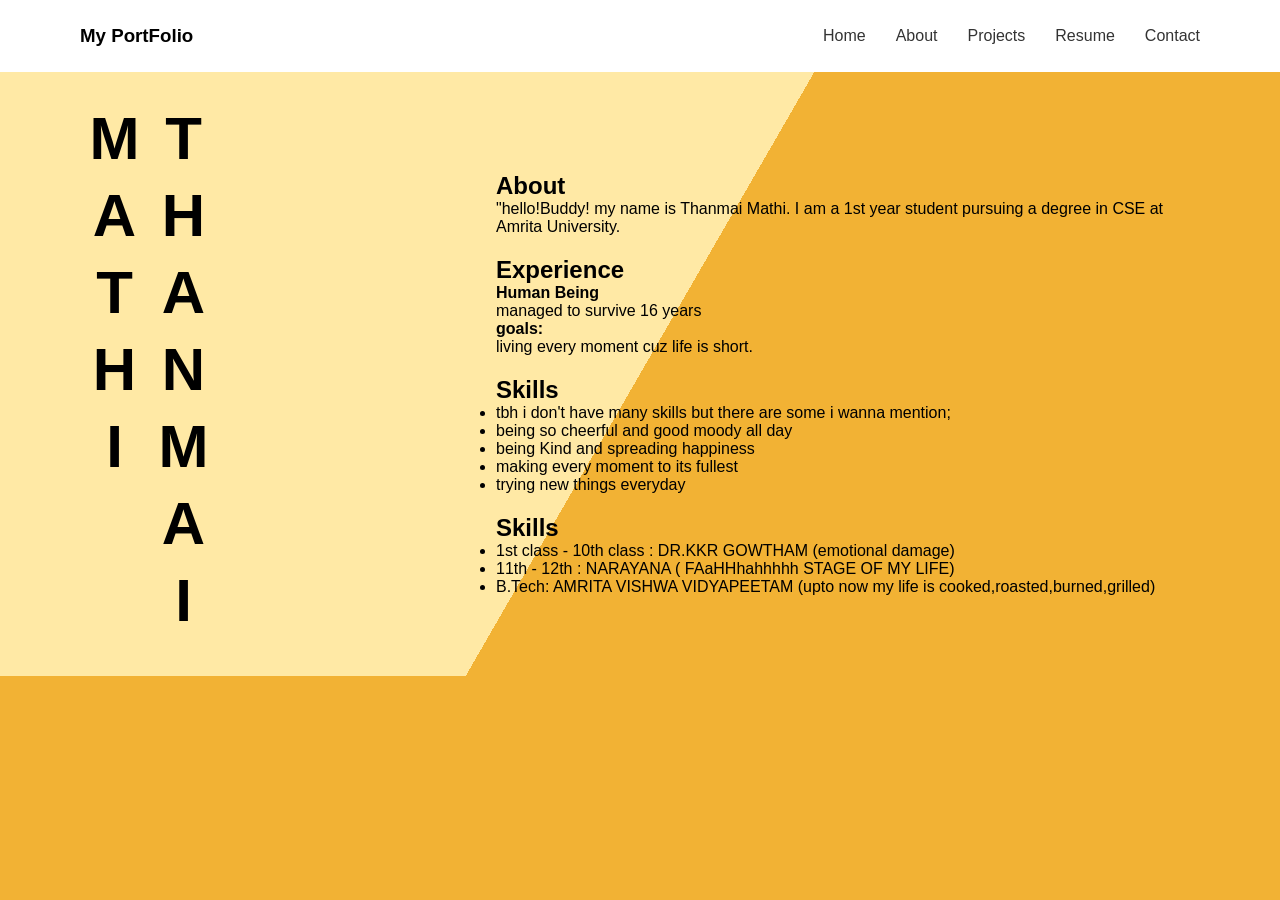
<file: about.html>
<!DOCTYPE html>
<html>
<head>
<title>About Me</title>
<link rel="stylesheet" href="style.css">
</head>

<body>

<nav class="navbar">

<h3>My PortFolio</h3>

<ul class="nav-links">
<li><a href="index.html">Home</a></li>
<li><a href="about.html">About</a></li>
<li><a href="projects.html">Projects</a></li>
<li><a href="resume.html">Resume</a></li>
<li><a href="contact.html">Contact</a></li>
</ul>

</nav>


<section class="about-container">

<div class="about-left">

<h1 class="vertical-name">THANMAI MATHI</h1>
</div><br>


<div class="about-right">

<h2>About</h2>

<p>
"hello!Buddy! my name is Thanmai Mathi. I am a 1st year student 
pursuing a degree in CSE at Amrita University. 

</p>


<h2>Experience</h2>

<div class="exp-item">
<h4>Human Being</h4>
<p>managed to survive 16 years </p>
</div>

<div class="exp-item">
<h4>goals:</h4>
<p> living every moment cuz life is short. </p>
</div>


<h2>Skills</h2>

<ul class="skills">
<li> tbh i don't have many skills but there are some i wanna mention;</li>
<li> being so cheerful and good moody all day</li>
<li> being Kind and spreading happiness</li>
<li> making every moment to its fullest </li>
<li> trying new things everyday </li>
</ul>

<h2>Skills</h2>

<ul class="Education">
<li> 1st class - 10th class : DR.KKR GOWTHAM (emotional damage)</li>
<li>11th - 12th : NARAYANA ( FAaHHhahhhhh STAGE OF MY LIFE)</li>
<li>B.Tech: AMRITA VISHWA VIDYAPEETAM (upto now my life is cooked,roasted,burned,grilled)</li>

</ul>


</div>

</section>

</body>
</html>
</file>
<file: style.css>
*{
margin:0;
padding:0;
box-sizing:border-box;
font-family:Arial, Helvetica, sans-serif;
}

body{
background:#f2b234;
}

/* NAVBAR */

.navbar{
display:flex;
justify-content:space-between;
align-items:center;
padding:25px 80px;
background:white;
}

.nav-links{
display:flex;
gap:30px;
list-style:none;
}

.nav-links a{
text-decoration:none;
color:#333;
font-weight:500;
}

/* HERO SECTION */

.hero-container{
    display:flex;
    align-items:center;
    justify-content:space-between;
    gap:60px;
}

/* IMAGE LEFT */
.hero-image{
    flex:1;
}

.hero-image img{
    width:100%;
    max-width:450px;
}

/* CONTENT RIGHT */
.hero-content{
    flex:1;
}

.role{
color:#f2a900;
font-weight:bold;
}

.desc{
color:#666;
margin-bottom:25px;
}

.buttons{
display:flex;
gap:15px;
}

.btn{
padding:12px 25px;
border-radius:6px;
text-decoration:none;
}

.primary{
background:#f2b234;
color:black;
}

.outline{
border:2px solid #333;
color:#333;
}

.hero img{
height:350px;
border-radius:10px;
}

/* PROJECT PAGE */

.projects{
    padding:80px;
    background:white;
}

.projects h2{
    margin-bottom:40px;
    text-align:center;
}

.project-grid{
    display:grid;
    grid-template-columns:repeat(auto-fit,minmax(250px,1fr));
    gap:30px;
}

.project{
    background:#f6f6f6;
    padding:10px;
    border-radius:10px;
    transition:0.3s;
}

.project:hover{
    transform:translateY(-10px);
    box-shadow:0 10px 20px rgba(0,0,0,0.2);
}

.project img{
    width:100%;
    height:250px;        /* SAME HEIGHT FOR ALL IMAGES */
    object-fit:cover;    /* PREVENTS STRETCHING */
    border-radius:6px;
    margin-bottom:10px;
}
/* RESUME PAGE */

.resume-container{
display:flex;
width:80%;
margin:60px auto;
background:white;
box-shadow:0 10px 30px rgba(0,0,0,0.2);
border-radius:10px;
overflow:hidden;
}

/* LEFT SIDEBAR */

.resume-left{
width:30%;
background:#222;
color:white;
padding:40px;
text-align:center;
}

.resume-left img{
width:120px;
height:120px;
border-radius:50%;
margin-bottom:20px;
}

.resume-left h2{
margin-bottom:5px;
}

.job{
color:#f2b234;
margin-bottom:20px;
}

.resume-left h3{
margin-top:25px;
margin-bottom:10px;
}

.resume-left ul{
list-style:none;
padding:0;
}

.resume-left li{
margin-bottom:6px;
}


/* RIGHT CONTENT */

.resume-right{
width:70%;
padding:40px;
}

.resume-right h2{
margin-bottom:10px;
border-bottom:2px solid #f2b234;
display:inline-block;
padding-bottom:5px;
}

.resume-item{
margin-top:20px;
}

.resume-item h4{
margin-bottom:3px;
}

.date{
color:#777;
font-size:14px;
margin-bottom:5px;
}

/* CONTACT PAGE */

.contact-wrapper{
background:#f2b234;
padding:80px;
display:flex;
justify-content:center;
}

.contact-box{
background:#0b0b0b;
width:90%;
border-radius:25px;
display:flex;
padding:60px;
color:white;
position:relative;
}

/* SIDE ICONS */

.side-icons{
position:absolute;
left:-60px;
top:150px;
display:flex;
flex-direction:column;
gap:20px;
}

.side-icons a{
width:45px;
height:45px;
background:#444;
color:white;
display:flex;
align-items:center;
justify-content:center;
border-radius:50%;
text-decoration:none;
font-size:18px;
}

.side-icons a:nth-child(2){
background:#f2b234;
color:black;
}

/* CONTACT FORM */

.contact-left{
width:45%;
}

.contact-left h2{
font-size:36px;
margin-bottom:10px;
}

.contact-left span{
color:#f2b234;
}

.contact-left p{
color:#bbb;
margin-bottom:30px;
line-height:1.6;
}

.contact-left label{
font-size:14px;
color:#ccc;
}

.contact-left input,
.contact-left textarea{
width:100%;
padding:12px;
margin:10px 0 20px 0;
border:none;
border-radius:8px;
background:#222;
color:white;
}

.contact-left textarea{
height:120px;
resize:none;
}

.contact-left button{
background:#f2b234;
border:none;
padding:12px 30px;
border-radius:8px;
font-weight:bold;
cursor:pointer;
}

/* RIGHT CONTACT IMAGE */

.contact-right{
width:60%;
position:relative;
display:flex;
align-items:center;
justify-content:center;
}

.contact-right img{
height:200px;
position:relative;
z-index:2;
border-radius:20px;
}

.yellow-shape{
position:absolute;
width:400px;
height:350px;
background:#f2b234;
border-radius:60% 40% 50% 50%;
z-index:1;
}

/* SOCIAL ICONS */

.social-icons{
position:absolute;
top:20px;
right:20px;
display:flex;
gap:12px;
}

.social-icons a{
width:35px;
height:35px;
background:white;
color:black;
display:flex;
align-items:center;
justify-content:center;
border-radius:50%;
text-decoration:none;
}


/* ABOUT PAGE */

.about-container{
position:relative;
display:flex;
background:linear-gradient(120deg,#ffe9a5 50%, #f2b234 50%);
padding:80px;
min-height:500px;
}

/* LEFT */

.about-left{
width:30%;
position:relative;
}

.vertical-name{
position:absolute;
left:0;
top:50%;
transform:translateY(-50%);
writing-mode:vertical-rl;
text-orientation:upright;
font-size:60px;
letter-spacing:10px;
}

/* RIGHT TEXT */

.about-right{
width:60%;
margin-left:80px;
}

.about-right h2{
margin-top:20px;
}
</file>
